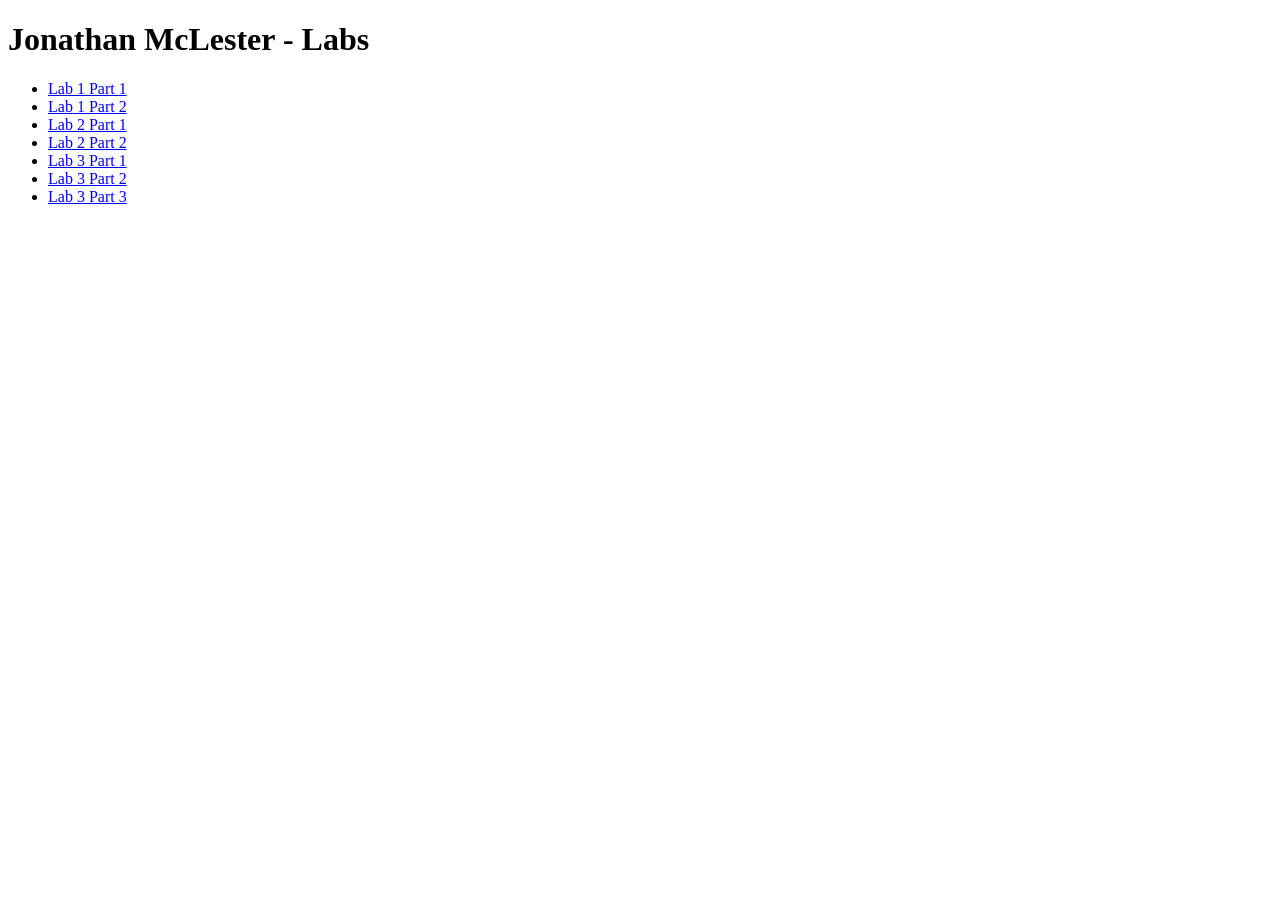
<file: index.html>
<!DOCTYPE html>
<html lang="en">
<head>
    <meta charset="utf-8">
    <title>Jonathan McLester - Labs</title>
</head>
    <body>
        <h1>Jonathan McLester - Labs</h1>
        <ul>
            <li><a href="lab1/index.html">Lab 1 Part 1</a></li>
            <li><a href="lab1p2/index.html">Lab 1 Part 2</a></li>
            <li><a href="lab2p1/index.html">Lab 2 Part 1</a></li>
            <li><a href="lab2p2/index.html">Lab 2 Part 2</a></li>
            <li><a href="lab3p1/index.html">Lab 3 Part 1</a></li>
            <li><a href="lab3p2/index.html">Lab 3 Part 2</a></li>
            <li><a href="lab3p3/index.html">Lab 3 Part 3</a></li>
        </ul>
    </body>
</html>
</file>
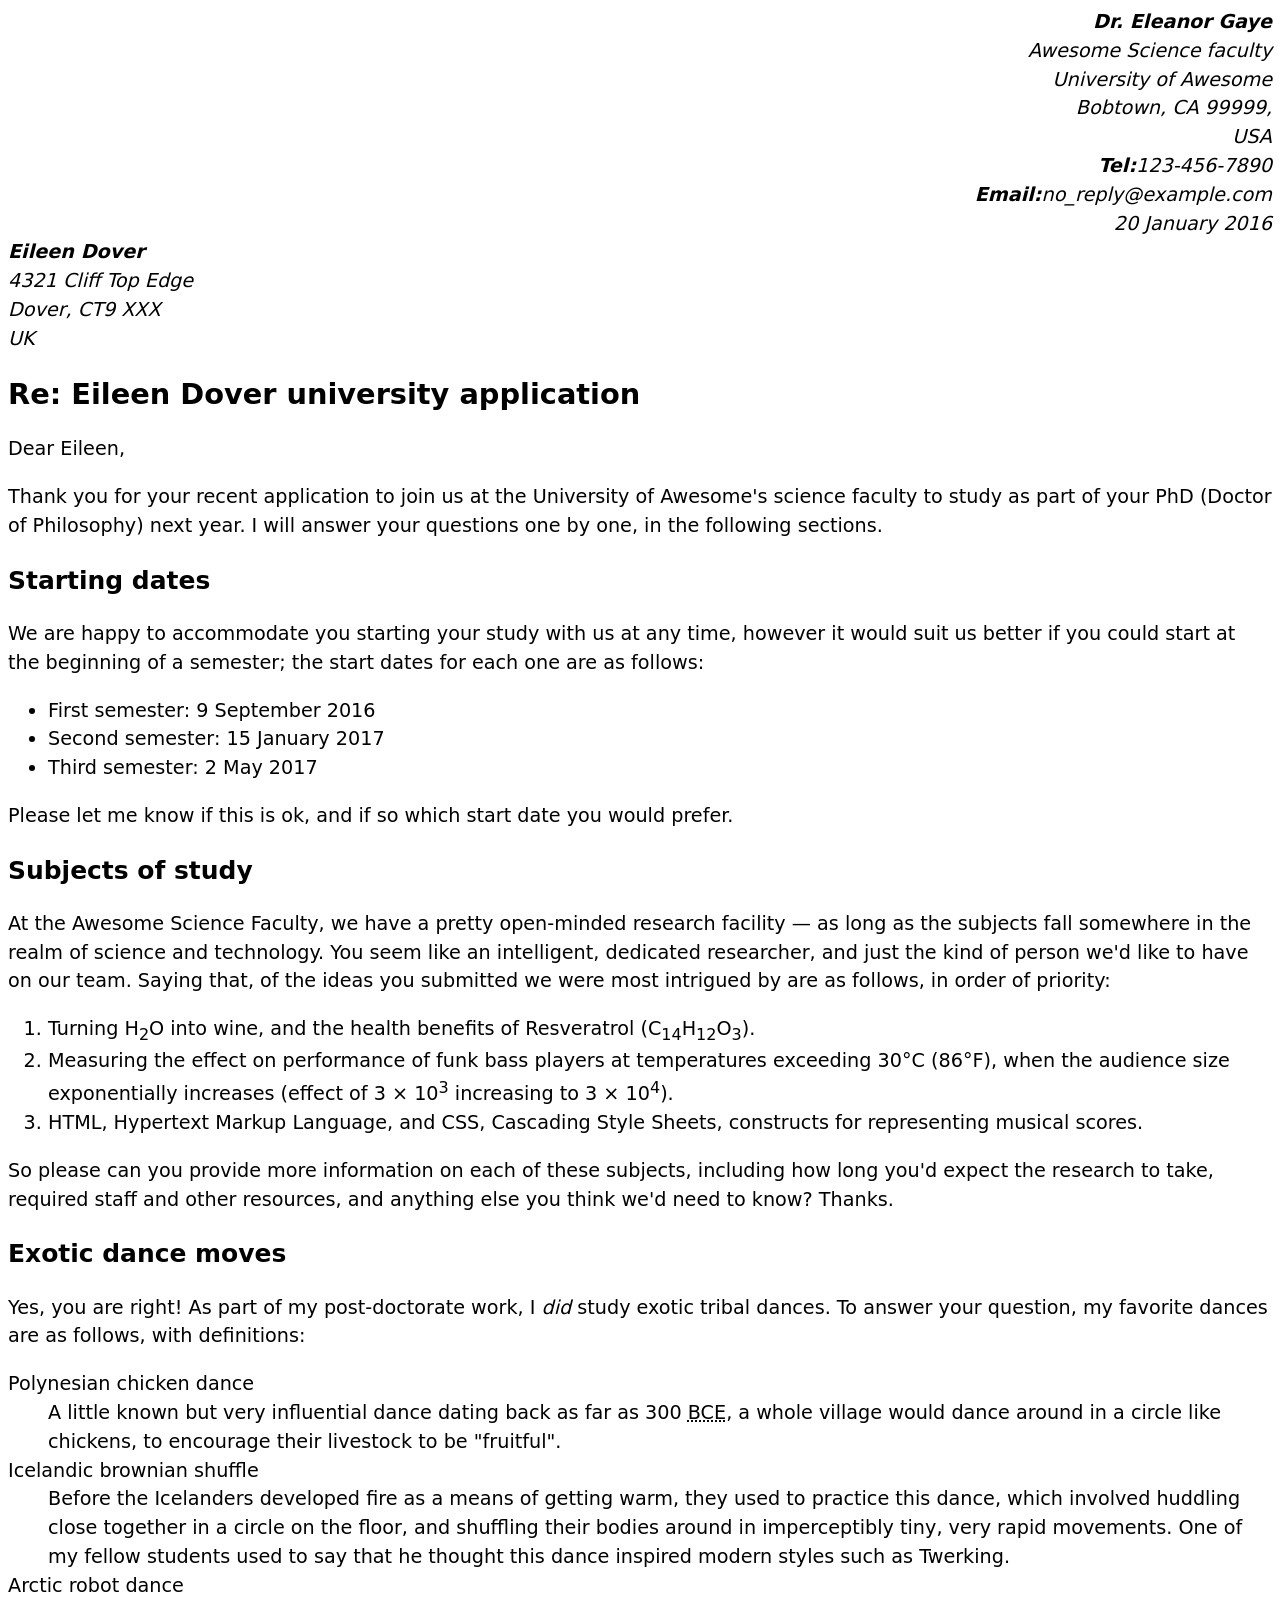
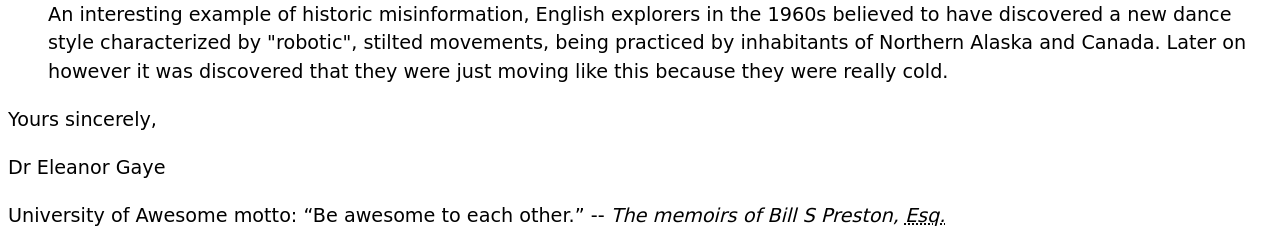
<file: lab1/index.html>
<!DOCTYPE html>
<html lang="en">
<head>
    <meta charset="utf-8">

<!--Name: Jonathan McLester
    Date: 14/09/26
    File: index.html
    Desc: Part 1 of Lab 1, practice marking up given text.
-->
<meta name="author" content="Dr. Eleanor Gaye">
<title>Awesome science application correspondence</title>

    <style>
            body {
        font: 1.2em / 1.5 system-ui;
        }

        .sender-column {
        text-align: right;
        }

        h1 {
        font-size: 1.5em;
        }

        h2 {
        font-size: 1.3em;
        }
    </style>
</head>

<body>
    <address class="sender-column">
    <strong>Dr. Eleanor Gaye<br></strong>
    Awesome Science faculty<br>
    University of Awesome<br>
    Bobtown, CA 99999,<br>
    USA<br>
    <strong>Tel:</strong>123-456-7890<br>
    <strong>Email:</strong>no_reply@example.com<br>
</address>

<address class="sender-column">
<time datetime="2016-01-20">20 January 2016</time>
</address>

<address> 
    <strong>Eileen Dover</strong><br>
    4321 Cliff Top Edge<br>
    Dover, CT9 XXX<br>
    UK<br>
</address>

<h1>Re: Eileen Dover university application</h1>

<p>Dear Eileen,</p>

<p>
Thank you for your recent application to join us at the University of
Awesome's science faculty to study as part of your
<abbr>PhD</abbr> (Doctor of Philosophy) next year. I will answer your
questions one by one, in the following sections.
</p>

<h2>Starting dates</h2>

<p>
We are happy to accommodate you starting your study with us at any time,
however it would suit us better if you could start at the beginning of a
semester; the start dates for each one are as follows:
</p>

<ul>
    <li>First semester: <time datetime="2016-09-09">9 September 2016</time>
    </li>
    <li>Second semester: <time datetime="2017-01-15">15 January 2017</time>
    </li>
    <li>Third semester: <time datetime="2017-05-02">2 May 2017</time>
    </li>
</ul>

<p>
Please let me know if this is ok, and if so which start date you would
prefer.
</p>

<h2>Subjects of study</h2>

<p>
At the Awesome Science Faculty, we have a pretty open-minded research
facility — as long as the subjects fall somewhere in the realm of science
and technology. You seem like an intelligent, dedicated researcher, and
just the kind of person we'd like to have on our team. Saying that, of the
ideas you submitted we were most intrigued by are as follows, in order of
priority:
</p>

<ol>
    <li>Turning H<sub>2</sub>O into wine, and the health benefits of Resveratrol
    (C<sub>14</sub>H<sub>12</sub>O<sub>3</sub>).
    </li>
    <li>Measuring the effect on performance of funk bass players at temperatures
    exceeding 30°C (86°F), when the audience size exponentially increases
    (effect of 3 × 10<sup>3</sup> increasing to 3 × 10<sup>4</sup>).
    </li>
    <li>
    <abbr>HTML</abbr>, Hypertext Markup Language, and <abbr>CSS</abbr>,
    Cascading Style Sheets, constructs for representing musical scores.
    </li>
</ol>

<p>
So please can you provide more information on each of these subjects,
including how long you'd expect the research to take, required staff and
other resources, and anything else you think we'd need to know? Thanks.
</p>

<h2>Exotic dance moves</h2>

<p>
Yes, you are right! As part of my post-doctorate work, I
<em>did</em> study exotic tribal dances. To answer your question, my
favorite dances are as follows, with definitions:
</p>

<dl>
<dt>Polynesian chicken dance</dt>
    <dd>
    A little known but very influential dance dating back as far as
    300 <abbr title="Before Common Era">BCE</abbr>, a whole village would
    dance around in a circle like chickens, to encourage their livestock to
    be "fruitful".</dd>
<dt>Icelandic brownian shuffle</dt>
    <dd>
    Before the Icelanders developed fire as a means of getting warm, they
    used to practice this dance, which involved huddling close together in a
    circle on the floor, and shuffling their bodies around in imperceptibly
    tiny, very rapid movements. One of my fellow students used to say that
    he thought this dance inspired modern styles such as Twerking.</dd>
<dt>Arctic robot dance</dt>
    <dd>
    An interesting example of historic misinformation, English explorers in
    the 1960s believed to have discovered a new dance style characterized by
    "robotic", stilted movements, being practiced by inhabitants of Northern
    Alaska and Canada. Later on however it was discovered that they were
    just moving like this because they were really cold.</dd>
</dl>

<p>Yours sincerely,</p>

<p>Dr Eleanor Gaye</p>

<p>
University of Awesome motto: <q>Be awesome to each other.</q> --
<cite>The memoirs of Bill S Preston, <abbr title="Esquire">Esq.</abbr></cite>
</p>




</body>
</html>
</file>
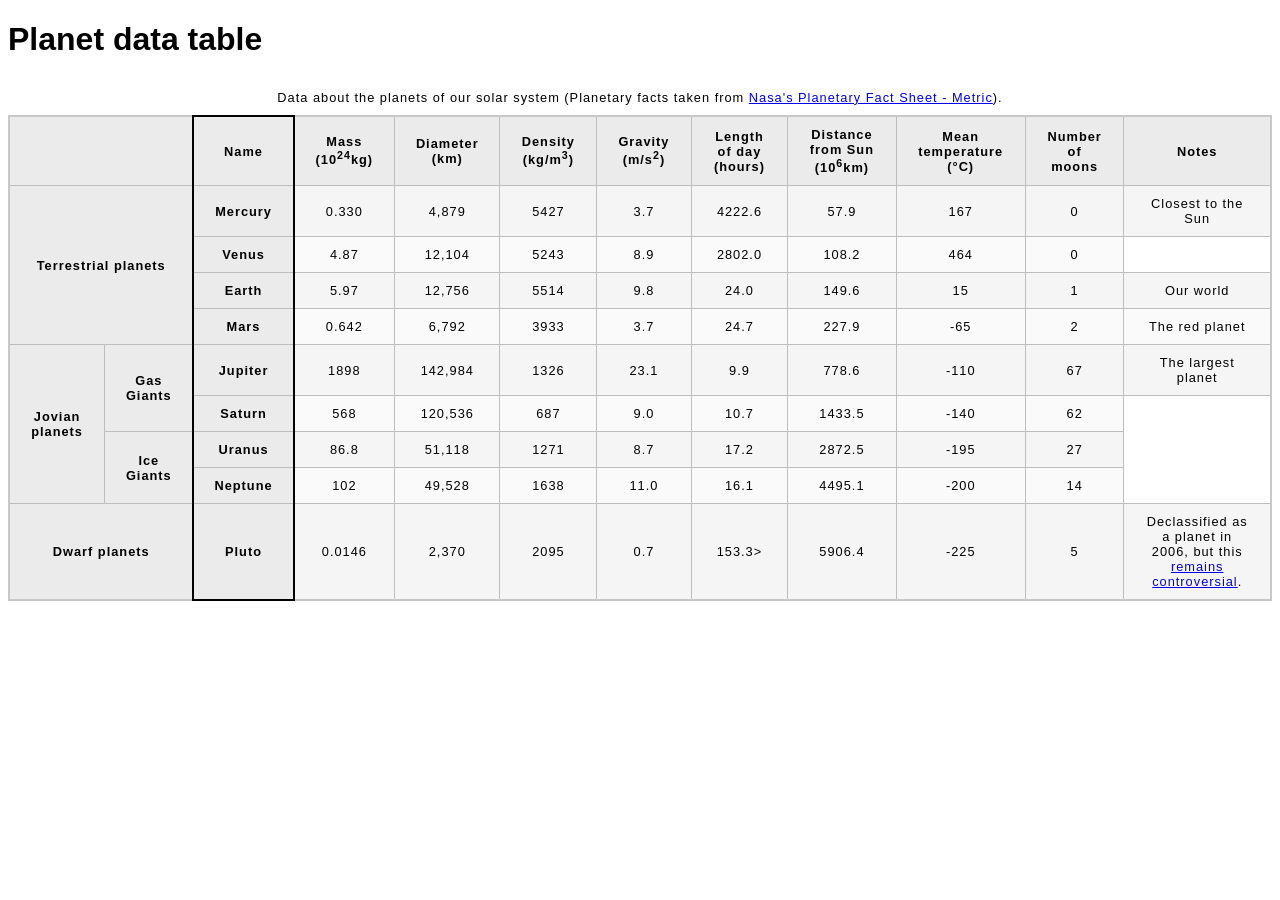
<file: lab2p2/index.html>
<!doctype html>
<html lang="en-US">
    <!--Name:Jonathan McLester
        Date:09/10/26(Was started on Oct 2nd)
        File:index.html
        Desc:In this lab we are introducing tables.
        We will learn how to format cells and the
        proper attributes for rows/columns.
        
    -->
    <head>
        <meta charset="utf-8" />
        <meta name="viewport" content="width=device-width" />
        <title>Planet data table</title>
        <link href="style.css" rel="stylesheet" type="text/css" />
    </head>
        <h1>Planet data table</h1>

        <table>
            <caption>
                Data about the planets of our solar system (Planetary facts taken from <a href="http://nssdc.gsfc.nasa.gov/planetary/factsheet/">Nasa's Planetary Fact Sheet - Metric</a>).
            </caption>

            <colgroup>
                <col span="2">
                <col class="column-border">
                <col span="9">
            </colgroup>

            <thead>
            <tr>
                <th colspan="2"></th>
                <th scope="col">Name</th>
                <th scope="col">Mass (10<sup>24</sup>kg)</th>
                <th scope="col">Diameter (km)</th>
                <th scope="col">Density (kg/m<sup>3</sup>)</th>
                <th scope="col">Gravity (m/s<sup>2</sup>)</th>
                <th scope="col">Length of day (hours)</th>
                <th scope="col">Distance from Sun (10<sup>6</sup>km)</th>
                <th scope="col">Mean temperature (°C)</th>
                <th scope="col">Number of moons</th>
                <th scope="col">Notes</th>
            </tr>
            </thead>

            <tbody>
            <tr>
                <th rowspan="4" colspan="2">Terrestrial planets</th>
                <th scope="row">Mercury</th>
                    <td>0.330</td>
                    <td>4,879</td>
                    <td>5427</td>
                    <td>3.7</td>
                    <td>4222.6</td>
                    <td>57.9</td>
                    <td>167</td>
                    <td>0</td>
                    <td>Closest to the Sun</td>
            </tr>

            <tr>
                <th scope="row">Venus</th>
                    <td>4.87</td>
                    <td>12,104 </td>
                    <td>5243</td>
                    <td>8.9</td> 
                    <td>2802.0</td> 
                    <td>108.2</td> 
                    <td>464</td> 
                    <td>0</td>
            </tr>

            <tr>
                <th scope="row">Earth</th>
                    <td>5.97</td>
                    <td>12,756</td>
                    <td>5514</td>
                    <td> 9.8</td>
                    <td>24.0</td>
                    <td>149.6</td>
                    <td>15</td>
                    <td>1</td>
                    <td>Our world</td>
            </tr>

            <tr>
                <th scope="row">Mars</th>
                    <td>0.642</td>
                    <td>6,792</td>
                    <td>3933</td>
                    <td>3.7</td>
                    <td>24.7</td>
                    <td> 227.9</td>
                    <td>-65</td>
                    <td>2</td>
                    <td>The red planet</td>
            </tr>

            <tr>
                <th rowspan="4">Jovian planets</th>
                <th rowspan="2">Gas Giants</th>
                    <th scope="row">Jupiter</th>
                        <td>1898</td>
                        <td>142,984</td>
                        <td>1326</td>
                        <td>23.1</td>
                        <td>9.9</td>
                        <td>778.6</td>
                        <td>-110</td>
                        <td>67</td>
                        <td>The largest planet</td>
            </tr>

            <tr>
                <th scope="row">Saturn</th>
                    <td>568</td>
                    <td>120,536</td>
                    <td>687</td>
                    <td>9.0</td>
                    <td>10.7</td>
                    <td>1433.5</td>
                    <td>-140</td>
                    <td>62</td>
            </tr>
            
            <tr>
                <th rowspan="2">Ice Giants</th>
                <th scope="row">Uranus</th>
                    <td>86.8</td>
                    <td>51,118</td>
                    <td>1271</td>
                    <td>8.7</td>
                    <td>17.2</td>
                    <td>2872.5</td>
                    <td>-195</td>
                    <td>27</td>
            </tr>

            <tr>
                <th scope="row">Neptune</th>
                    <td>102</td>
                    <td>49,528</td>
                    <td>1638</td>
                    <td>11.0</td>
                    <td>16.1</td>
                    <td>4495.1</td>
                    <td>-200</td>
                    <td>14</td>
            </tr>

            <tr>
                <th colspan="2" scope="row">Dwarf planets</th>
                <th scope="row">Pluto</th>
                    <td>0.0146</td>
                    <td>2,370</td>
                    <td>2095</td>
                    <td>0.7</td>
                    <td>153.3></td>
                    <td>5906.4</td>
                    <td>-225</td>
                    <td>5</td>
                    <td>Declassified as a planet in 2006, but this <a href="http://www.usatoday.com/story/tech/2014/10/02/pluto-planet-solar-system/16578959/">remains controversial</a>.</td>
            </tr>
            </tbody>
        </table>    
</html>
</file>
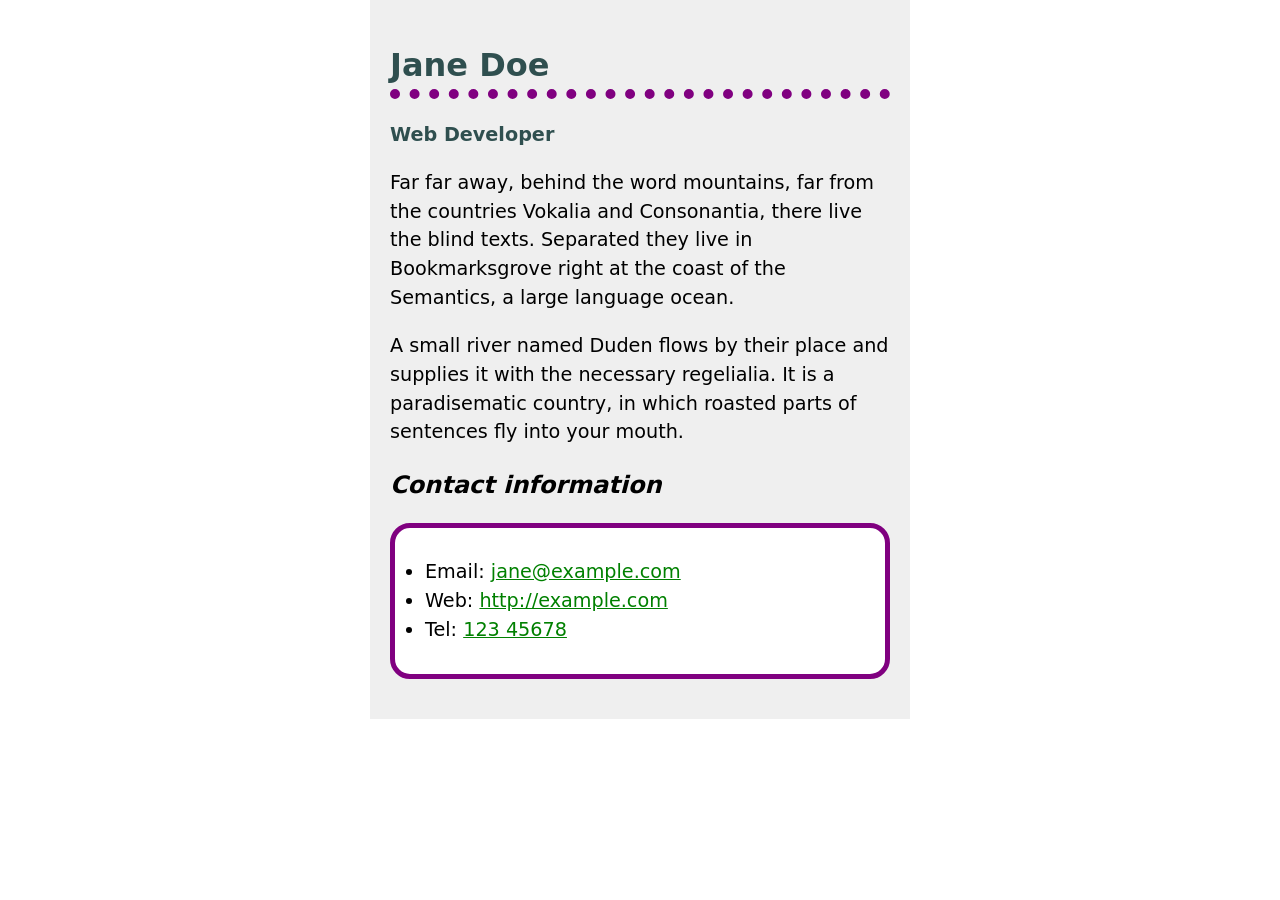
<file: lab3p1/index.html>
<!DOCTYPE html>
<html lang="en">
    <head>
        <meta charset="utf-8">
        <meta name="viewport" content="device-width">
        <link href="style.css" rel="stylesheet">
        <title>Jane Doe Biography</title>
    </head>
<!--Name:Jonathan McLester 
    Date:16/10/26
    File:index.html
    Desc:This lab is the beginning of
    us learning/doing CSS styling
-->

<body>
    <h1>Jane Doe</h1>
    <div class="job-title">Web Developer</div>
    <p>
    Far far away, behind the word mountains, far from the countries Vokalia and
    Consonantia, there live the blind texts. Separated they live in Bookmarksgrove
    right at the coast of the Semantics, a large language ocean.
    </p>

    <p>
    A small river named Duden flows by their place and supplies it with the
    necessary regelialia. It is a paradisematic country, in which roasted parts of
    sentences fly into your mouth.
    </p>

    <h2>Contact information</h2>
    <ul>
    <li>Email: <a href="mailto:jane@example.com">jane@example.com</a></li>
    <li>Web: <a href="http://example.com">http://example.com</a></li>
    <li>Tel: <a href="tel:12345678">123 45678</a></li>
    </ul>
<body>
</html>
</file>
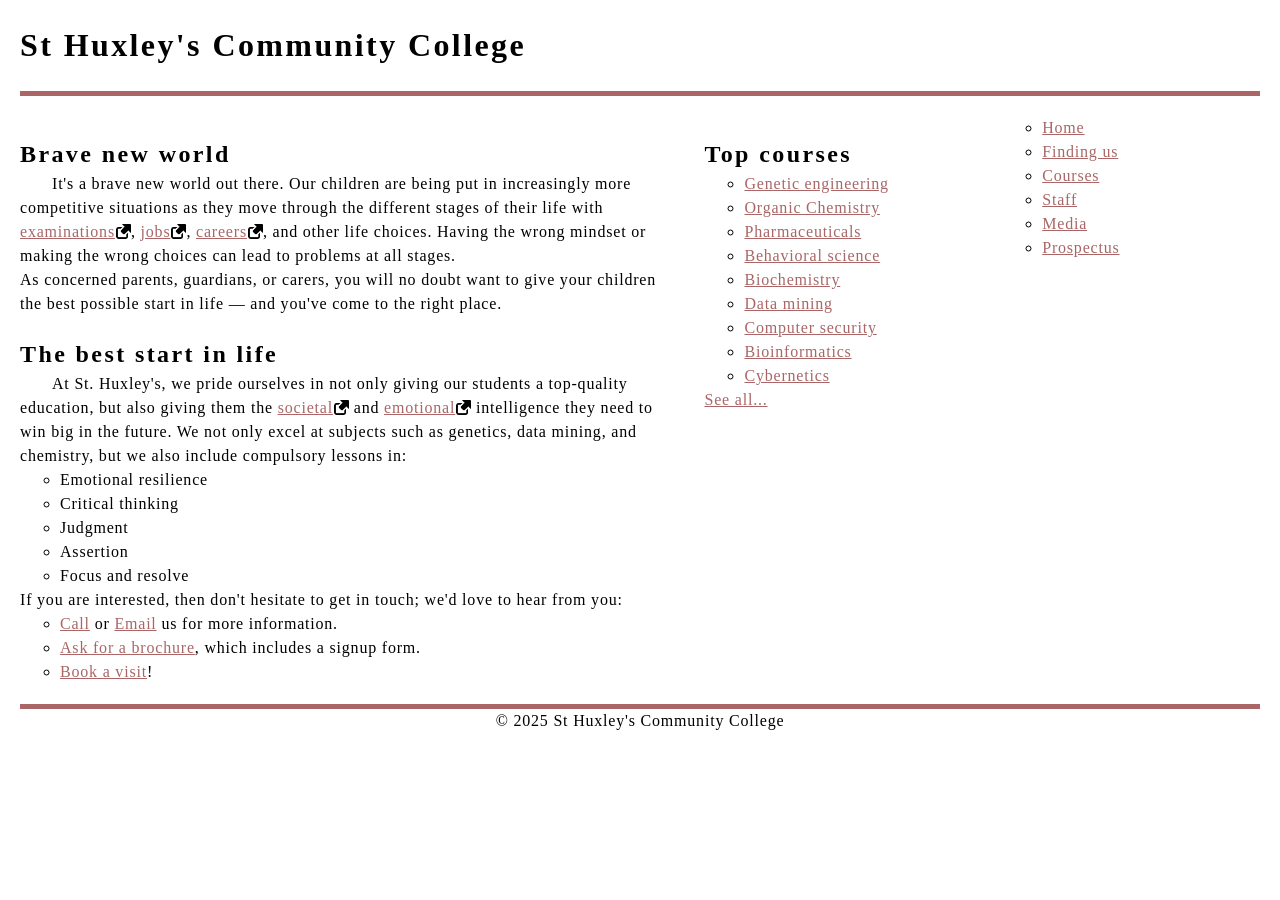
<file: lab3p2/index.html>
<!doctype html>
<html lang="en-US">
<!--Name:Jonathan McLester
    Date:23/10/26
    File:index.html
    Desc:A continuation of our CSS
    learning
-->
    <head>
    <meta charset="utf-8" />
    <meta name="viewport" content="width=device-width" />
    <title>St Huxley's Community College</title>
    <link href="style.css" type="text/css" rel="stylesheet" />
    </head>

    <body>
    <header>
        <h1>St Huxley's Community College</h1>
    </header>

    <main>
        <section>
        <h2>Brave new world</h2>
        
        <div class="starting-para">
        <p>
            It's a brave new world out there. Our children are being put in
            increasingly more competitive situations as they move through the
            different stages of their life with
            <a href="https://en.wikipedia.org/wiki/Examination">examinations</a
            >, <a href="https://en.wikipedia.org/wiki/Jobs">jobs</a>,
            <a href="https://en.wikipedia.org/wiki/Career">careers</a>, and
            other life choices. Having the wrong mindset or making the wrong
            choices can lead to problems at all stages.
        </p>
        </div>

        <p>
            As concerned parents, guardians, or carers, you will no doubt want
            to give your children the best possible start in life — and you've
            come to the right place.
        </p>

        <h2>The best start in life</h2>

        <div class="starting-para">
        <p>
            At St. Huxley's, we pride ourselves in not only giving our students
            a top-quality education, but also giving them the
            <a href="https://en.wikipedia.org/wiki/Society">societal</a> and
            <a href="https://en.wikipedia.org/wiki/Emotion">emotional</a>
            intelligence they need to win big in the future. We not only excel
            at subjects such as genetics, data mining, and chemistry, but we
            also include compulsory lessons in:
        </p>
        </div>
        
        <ul>
            <li>Emotional resilience</li>
            <li>Critical thinking</li>
            <li>Judgment</li>
            <li>Assertion</li>
            <li>Focus and resolve</li>
        </ul>

        <p>
            If you are interested, then don't hesitate to get in touch; we'd
            love to hear from you:
        </p>

        <ol>
            <li>
            <a href="#">Call</a> or <a href="#">Email</a> us for more
            information.
            </li>
            <li>
            <a href="#">Ask for a brochure</a>, which includes a signup form.
            </li>
            <li><a href="#">Book a visit</a>!</li>
        </ol>
        </section>

        <aside>
        <h2>Top courses</h2>

        <ul>
            <li><a href="#">Genetic engineering</a></li>
            <li><a href="#">Organic Chemistry</a></li>
            <li><a href="#">Pharmaceuticals</a></li>
            <li><a href="#">Behavioral science</a></li>
            <li><a href="#">Biochemistry</a></li>
            <li><a href="#">Data mining</a></li>
            <li><a href="#">Computer security</a></li>
            <li><a href="#">Bioinformatics</a></li>
            <li><a href="#">Cybernetics</a></li>
        </ul>

        <p><a href="#">See all...</a></p>
        </aside>

        <nav>
        <ul>
            <li><a href="#">Home</a></li>
            <li><a href="#">Finding us</a></li>
            <li><a href="#">Courses</a></li>
            <li><a href="#">Staff</a></li>
            <li><a href="#">Media</a></li>
            <li><a href="#">Prospectus</a></li>
        </ul>
        </nav>
    </main>

    <footer>
        <p>&copy; 2025 St Huxley's Community College</p>
    </footer>
    </body>
</html>
</file>
<file: lab2p2/style.css>
html {
    font-family: sans-serif;
}

table {
    border-collapse: collapse;
    border: 2px solid rgb(200 200 200);
    letter-spacing: 1px;
    font-size: 0.8rem;
}

td,
th {
    border: 1px solid rgb(190 190 190);
    padding: 10px 20px;
}

th {
    background-color: rgb(235 235 235);
}

td {
    text-align: center;
}

tr:nth-child(even) td {
    background-color: rgb(250 250 250);
}

tr:nth-child(odd) td {
    background-color: rgb(245 245 245);
}

caption {
    padding: 10px;
}

.column-border {
    border: 2px solid black;
}
</file>
<file: lab3p1/style.css>
html {
    background-color: white;
}

body {
    font: 1.2em / 1.5 system-ui;
    padding: 20px;
    width: 500px;
    background-color: #efefef;
    margin-top: 0;
    margin-bottom: 0;
    margin-left: auto;
    margin-right: auto;
}

ul {
    background-color: white;
    border: 5px solid purple;
    padding: 30px;
    border-radius: 20px;
}

h1 {
    font-size: 2rem;
    color: darkslategray;
    border-bottom: 10px dotted purple;
}

h2 {
    font-size: 1.5rem;
    font-style: italic;
}

.job-title {
            color: darkslategray;
            font-weight: bold;
}

a:link {
        color: green;
}

a:hover,
a:focus {
        color: darkgreen;
        text-decoration: none;
}
</file>
<file: lab3p2/style.css>
/* General setup */

html {
    font-family: 'Times New Roman', Times, serif;
}

h1,
h2 {
    font-family:Georgia, serif;
    letter-spacing: 0.15rem;
}

* {
    box-sizing: border-box;
}

body {
    margin: 0 auto;
    padding: 0 20px;
    min-width: 980px;
    max-width: 1400px;
    line-height: 1.5;
    letter-spacing: 0.05rem;
}

/* Layout */

main {
    display: grid;
    grid-template-columns: 5fr 2fr 2fr;
    gap: 40px;
    padding: 20px 0;
}

/* header and footer */

header {
    border-bottom: 5px solid #aa6666;
}

footer {
    border-top: 5px solid #aa6666;
}

footer p {
    text-align: center;
}

h1 {
    font-size: 2rem;
    align-content: center;
}

h2 {
    font-size: 1.5rem;
    margin-bottom: 0;
}

.starting-para {
    text-indent: 2rem;
}

a:link,
a:visited{
    color:  #aa6666;
}

a:focus,
a:hover{
    color: #631010;
}

a:focus {
    outline: none;
}

a[href^="http"]{
    padding-right: 16px;
    background: url(external-link-52.png)  center right no-repeat;
    background-size: 15px 15px;
}

p,
li {
    line-height: 1.5;
    margin: 0 auto;
}

ul,
ol {
    margin: 0 auto;
    line-height: 1.5;
    list-style-type: circle;
}


nav a {
    padding-left: 0;
    display: block;
    width: 100%;
    
}
</file>
